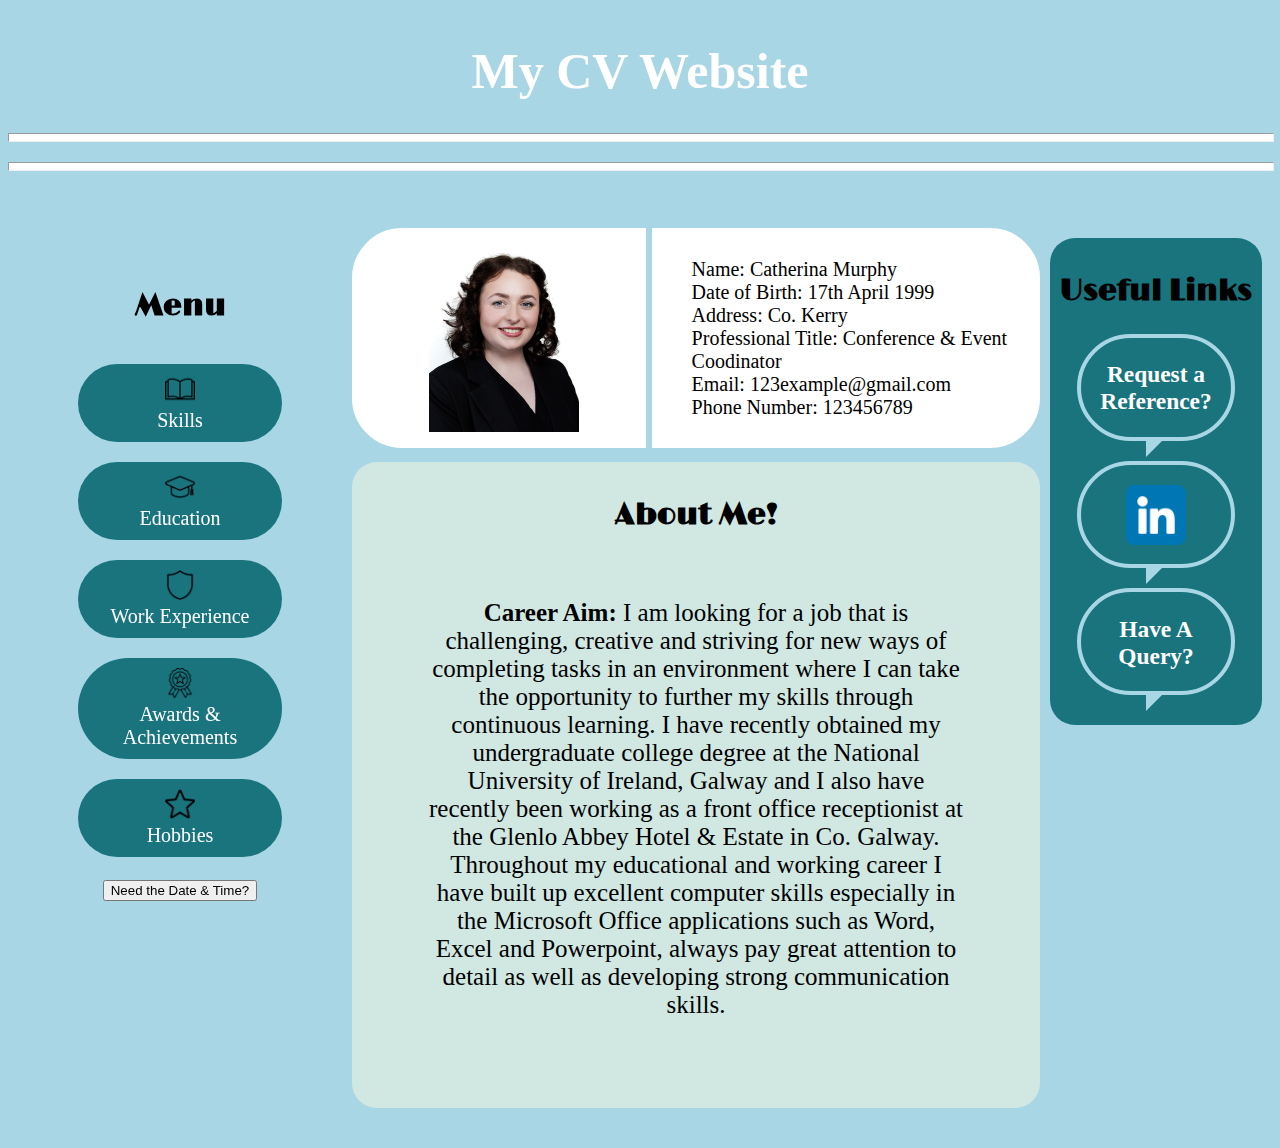
<file: index.html>
<!DOCTYPE html>
<?php
header("Expires: Mon, 26 Jul 2030 05:00:00 GMT");
?>

<html lang="en">

<head>
	<meta name="viewport" content="width=device-width,initial-scale=1.0"> 
	<meta charset="UTF-8">
	<link href ="style.css" rel="stylesheet" type = "text/css"> 
	<link href='https://fonts.googleapis.com/css?family=Limelight' rel='stylesheet'>	
	<link href="https://cdnjs.cloudflare.com/ajax/libs/font-awesome/4.7.0/css/font-awesome.min.css">
<style>
	h2{
	font-weight: bold;
	font-family:'Limelight';
	font-size: 30px;
	padding: 0px;
	}
	
	h4{
	font-weight: bold;
	font-family:'Limelight';
	color:black;
	font-size: 30px;
	}
	
	section{
	margin: 10%;
	}
	
	.grid-container {
		display:grid;
		grid-template-columns: 2fr 3fr 1fr;
		grid-template-rows: repeat(5, 1fr);
		grid-template-areas: 
		"header" "header" "header" "header" "header" "header"
		"wrappernav" "wrappernav" "main-image" "main-image" "main-image" "right"
		"wrappernav" "wrappernav" "main-image" "main-image" "main-image" "right"
		"wrappernav" "wrappernav" "main2" "main2" "main2" "right"
		"wrappernav" "wrappernav" "main2" "main2" "main2" "right"
		gap: 0px;
		background-color: #A9D6E5;
		padding: 0px;
		margin: 0px; 
	 }
	 
	 @media only screen and (max-width: 480px) {
		.grid_container{ 
			grid-template-columns: 1fr;
			grid-template-rows: 1fr .08fr 3fr 3fr 1fr 1fr 1fr;
			grid-template-areas:
			"header"
			"wrappernav"
			"main_image"
			"main2"
			"right";	
	}
	 .main_image{
	 justify-content: center;
	 font-size: 5px;
	 }
 }
	

</style>	

	<title>My CV</title>

	<meta name="robots" content="follow, index, max-snippet:-1, max-video-preview:-1, max-image-preview:large">

</head>

<body>

	<div class="grid-container">
		<div class="header">
			<header>
			<h1>My CV Website</h1>
			</header>
	
			<hr>
			<hr>
		</div>
  
		<div class="wrappernav">
			<div class="mainnav">
				<h4> Menu </h4>
				<div class="menu1">	
					<a href="skills.html" id="skills"><img src="book.png" alt="Open Book Logo" width="30em" height="30em"> <br> Skills </a> 
				</div>
				<div class="menu2">
					<img src="cap.png" alt="Graduation Cap Logo" width="30em" height="30em"> <br>Education</a> 
				</div>
				<div class="menu3">	
					<img src="shield.png" alt="Shield Logo" width="30em" height="30em"> <br> Work Experience</a>  
				</div>
				<div class="menu4">	
					<img src="ribbon.png" alt="Award Ribbon Logo" width="30em" height="30em"> <br> Awards & Achievements </a> 
				</div>
				<div class="menu5">			
					<img src="star.png" alt="Star Logo" width="30em" height="30em"> <br> Hobbies </a>
				</div>
		
			<button type="button"
				onclick="document.getElementById('demo').innerHTML = Date()">
				Need the Date & Time?
			</button>
			
			<p id="demo"></p>
			</div>
		</div>
 
  
		<div class="main_image">
			<img src="headshot.jpeg" id="myphoto" alt="girl headshot image" width="150em" height="190em">
			<div class="vline"></div> 
				<ul>
				<li>Name: Catherina Murphy</li>
				<li>Date of Birth: 17th April 1999</li>
				<li>Address: Co. Kerry </li>
				<li>Professional Title: Conference & Event Coodinator</li>
				<li>Email: 123example@gmail.com</li>
				<li>Phone Number:  123456789</li>
				</ul>
		</div>
		
		<div class="right">
			<h2>Useful Links</h2>
			<div class="speech-bubble">
				<a href="mailto:murphy_catherina@yahoo.com"> <h3> Request a Reference? </h3></a>
			</div>
			
			<div class="speech-bubble">
				<div class="linkedin">
					<a href="https://ie.linkedin.com/"><img src="linkedin.png" alt="Linkedin Logo" width="60px" height="60px"></a>
				</div>
			</div>
			
			<div class="speech-bubble">
				<a href="formpage.html" id="form"> <h3> Have A Query? </h3></a> 
			</div>
			
		</div>
  
		<div class="main2">
			<h2>About Me!</h2>
			<section>
			<b>Career Aim:</b>
			I am looking for a job that is challenging, creative and 
			striving for new ways of completing tasks in an environment where I can
			take the opportunity to further my skills through continuous learning. 
			I have recently obtained my undergraduate college degree at the National 
			University of Ireland, Galway and I also have recently been working as 
			a front office receptionist at the Glenlo Abbey Hotel & Estate in Co. 
			Galway. Throughout my educational and working career I have built up 
			excellent computer skills especially in the Microsoft Office applications
			such as Word, Excel and Powerpoint, always pay great attention to detail 
			as well as developing strong communication skills. 
			</section>
		</div>
	</div>	

</body>

</html>
</file>
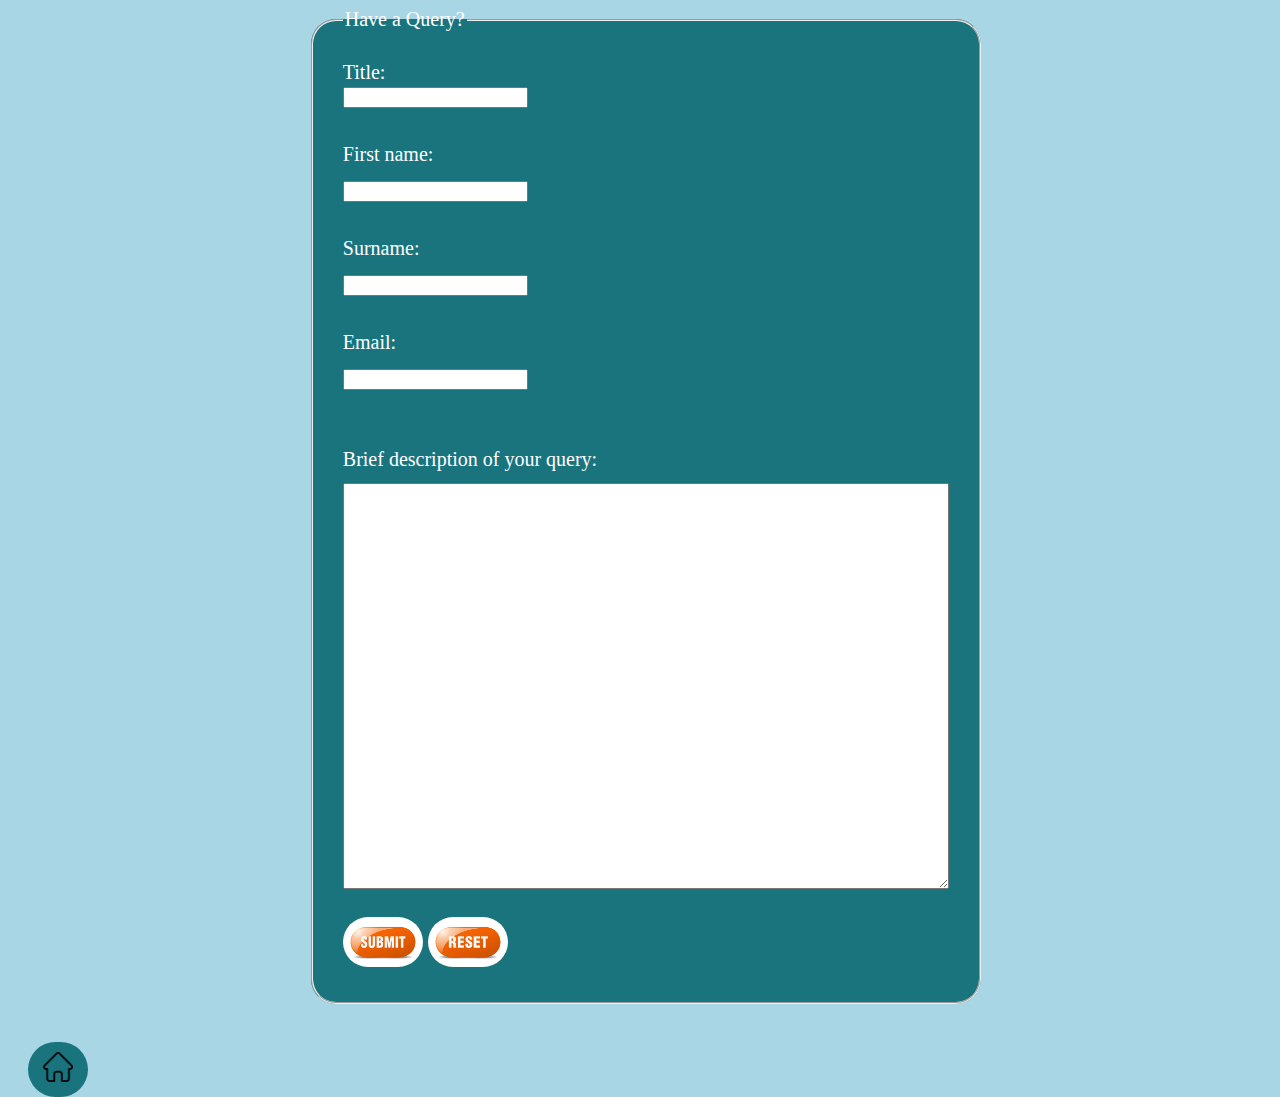
<file: formpage.html>
<!DOCTYPE html>
<?php
header("Expires: Mon, 26 Jul 2030 05:00:00 GMT");
?>

<html lang="en">

<head>
	<meta name="viewport" content="width=device-width,initial-scale=1.0"> 
	<meta charset="UTF-8">
	<link href ="style.css" rel="stylesheet" type = "text/css"> 
	<link href='https://fonts.googleapis.com/css?family=Limelight' rel='stylesheet'>	
<style>

	h2{
		font-weight: bold;
		font-family:'Limelight';
		font-size: 30px;
	}
	
	h4{
		font-weight: bold;
		font-family:'Limelight';
		color:black;
		font-size: 30px;
	}
	
	form{
		box-sizing: border-box;
		padding: 0px;
		color: white;
	}
	
	fieldset {
		padding: 30px;
		background-color:#19747E;
		position: center;
		margin-left: 50px;
		margin-right: 50px;
		width: 50%;
		border-radius: 25px;	
	}
	
	.mainnav{
		width: 100px;
		height: 20px;
		position: center;
	}
</style>	

	<title>My CV</title>

	<meta name="robots" content="follow, index, max-snippet:-1, max-video-preview:-1, max-image-preview:large">

</head>

<body>

	<form onsubmit="return validateForm()">
	 <fieldset>
		<legend>Have a Query?</legend>
		
		Title:<br><input list="title">
			<datalist id="title" name="title">
				<option value="Mr">Mr</option>
				 <option value="Mrs">Mrs</option>
				 <option value="Ms">Ms</option>
				 <option value="Dr">Dr</option>
			</datalist> 
		<br>
		<br>
		<div class="col-25">
		  <label for="fname">First name: </label> <br>
		  <input type="text" id="fname" name="fname"><br><br>
		  </div>
		  <div class="col-75">
		  <label for="surname">Surname: </label> <br>
		  <input type="text" id="surname" name="lname"><br><br>
		  </div>
		  <div class="col-35">
		  <label for="email">Email:</label><br>
		  <input type="email" id="email" name="email">
		  </div>
		  <br>
		  <br>
		  <div class="col-75">
		  <label for="message">Brief description of your query: </label> <br>
		  <textarea name="message" style="width:600px; height:400px;">
		  </textarea>
		  </div>
		  <br>
		  
		  <input type="image" src="submit.jpg" id="submit" alt="Submit" width="80" height="50" >
		  <input type="image" src="resetmain.jpg" id="resubmit" alt="Reset" width="80" height="50">
		</fieldset>
	</form>

	<br>

	<div class="mainnav">
		<div class="menu6">	
			<a href="index.html" id="home"><img src="home.png" alt="House Logo" width="30em" height="30em"> <br></a> 
		</div>
	</div>

</body>

</html>
</file>
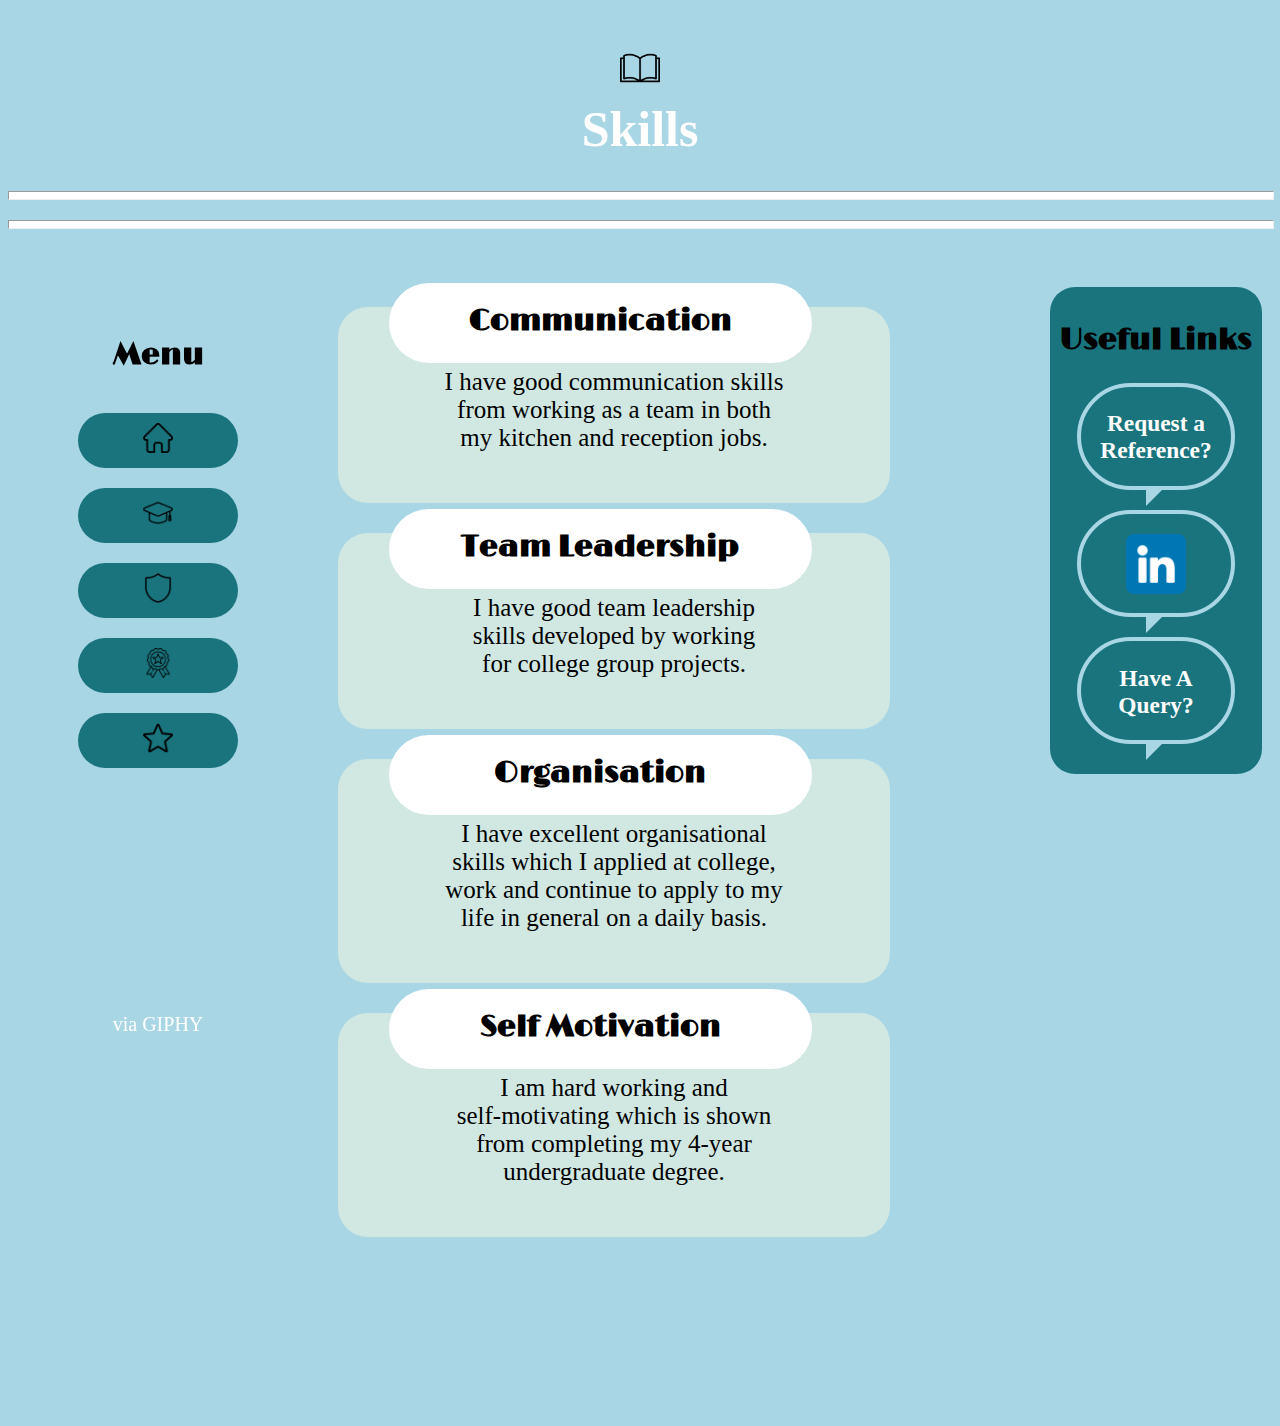
<file: skills.html>
<!DOCTYPE html>
<?php
header("Expires: Mon, 26 Jul 2030 05:00:00 GMT");
?>
<html lang="en">

<head>
	<meta name="viewport" content="width=device-width,initial-scale=1.0"> 
	<meta charset="UTF-8">
	<link href ="style.css" rel="stylesheet" type = "text/css"> 
	<link href='https://fonts.googleapis.com/css?family=Limelight' rel='stylesheet'>	
	<link href="https://cdnjs.cloudflare.com/ajax/libs/font-awesome/4.7.0/css/font-awesome.min.css">
	
<style>
	h2{
	font-weight: bold;
	font-family:'Limelight';
	font-size: 30px;
	}
	
	h4{
	font-weight: bold;
	font-family:'Limelight';
	color:black;
	font-size: 30px;
	}
	
	h5{
	border: 20px;
	border-radius: 50px;
	padding: 20px;
	background-color: white;
	margin-top: -75px;
	color: black;
	height: 40px;
	width: 85%;
	text-align: center;
	font-weight: bold;
	font-family:'Limelight';
	font-size: 30px;
	margin-bottom: 5px;
	
	}
	
	header{
		<!-- background-image: linear-gradient(#19747E, white); -->
		text-shadow:black;
		margin:0;
		padding:0;
	}
	
	hr{
	width: 100%;
	
	}
	 
	 .grid-container {
		display:grid;
		grid-template-columns: 1fr 3fr 2fr;
		grid-template-rows: 0.02fr 0.007fr 0.07fr 0.01fr 0.04fr;
		grid-template-areas: 
		"header header header header header header"
		"wrappernav wrappernav box1 box1 box1 right right"
		"wrappernav wrappernav box2 box2 box2 right right"
		"wrappernav wrappernav box3 box3 box3 right right"
		"wrappernav wrappernav box4 box4 box4 right right";
		gap: 0%;
		background-color: #A9D6E5;
		padding: 0px;
		margin: 0px; 
	 }
	 
	  @media only screen and (max-width: 480px) {
		.grid_container{ 
			grid-template-columns: 1fr;
			grid-template-rows: 1fr .08fr 3fr 3fr 1fr 1fr 1fr;
			grid-template-areas:
			"header"
			"wrappernav"
			"box1"
			"box2"
			"box3"
			"box4"
			"right";	
		}
	}
	 
</style>	

	<title>My CV</title>

	<meta name="robots" content="follow, index, max-snippet:-1, max-video-preview:-1, max-image-preview:large">
</head>

<body>

	<div class="grid-container">
		<div class="header">
			<header>
				<h1><img src="book.png" alt="Open Book Logo" width="40em" height="40em"><br>Skills</h1> 
				
				<hr>
				<hr> <br>
			</header>
		</div>
	
	
		<div class="wrappernav">
			<div class="mainnav">
				<h4> Menu </h4>
				<div class="menu6">	
					<a href="index.html" id="home"><img src="home.png" alt="House Logo" width="30em" height="30em"> <br></a> 
				</div>
				<div class="menu2">
					<img src="cap.png" alt="Graduation Cap Logo" width="30em" height="30em"> <br></a> 
				</div>
				<div class="menu3">	
					<img src="shield.png" alt="Shield Logo" width="30em" height="30em"> <br> </a>  
				</div>
				<div class="menu4">	
					<img src="ribbon.png" alt="Award Ribbon Logo" width="30em" height="30em"> <br> </a> 
				</div>
				<div class="menu5">			
					<img src="star.png" alt="Star Logo" width="30em" height="30em"> <br> </a>
				</div>
		
			
			<p id="demo"></p>
			
			<iframe src="https://giphy.com/embed/bsqkmpaovf5NOJQMIz" width="200" height="200" frameBorder="0" class="giphy-embed" allowFullScreen></iframe><p><a href="https://giphy.com/stickers/SkillsNetworkUK-always-learning-the-skills-network-bsqkmpaovf5NOJQMIz">via GIPHY</a></p>
			</div>
		</div>
	<div class="boxes">
		<div class="box1"> 
			<h5> Communication </h5>
			I have good communication skills <br>
			from working as a team in both <br>
			my kitchen and reception jobs. <br>
		</div>

		<div class="box2"> 
		<h5> Team Leadership </h5>
			I have good team leadership <br>
			skills developed by working <br>
			for college group projects. <br>
		</div>

		<div class="box3"> 
		<h5> Organisation </h5>
			I have excellent organisational <br>
			skills which I applied at college,<br> 
			work and continue to apply to my <br>
			life in general on a daily basis.<br>
		</div>

		<div class="box4"> 
		<h5> Self Motivation </h5>
			  I am hard working and <br>
			  self-motivating which is shown <br>
			  from completing my 4-year <br>
			  undergraduate degree.<br>
		</div>
  </div>

		<div class="right">
			<h2>Useful Links</h2>
			<div class="speech-bubble">
				<a href="mailto:murphy_catherina@yahoo.com"> <h3> Request a Reference? </h3></a>
			</div>
	
			<div class="speech-bubble">
				<div class="linkedin">
					<a href="https://ie.linkedin.com/"><img src="linkedin.png" alt="Linkedin Logo" width="60px" height="60px"></a>
				</div>
			</div>
	
			<div class="speech-bubble">
				<a href="formpage.html" id="form"> <h3> Have A Query? </h3></a> 
			</div>
		</div>
	</div>

</body>

</html>
</file>
<file: style.css>
header{
	text-align:center;
	font-family: 'Libre Bodoni';
	font-size: 25px;
	color: white;
}
 
body{
	background-color: #A9D6E5;	
    display: grid;	
}

ul {
  list-style: none;
}

hr{
	height:7px ;
	width: 100%;
	background-color:white; 
	margin-right:0px;
	margin-bottom: 20px;
	margin-left:0px;
}

.vline{
  border-left: 6px solid #A9D6E5;
  height: 220px;
}

form{
	width: 60%;
	margin-left: auto; 
	margin-right: auto; 
	font-size: 20px;
	border:10px;
	}

label {
  padding: 12px 12px 12px 0;
  display: inline-block;
}

legend{
	font-size: 20px;
	}
	
		/* flex-direction:column; */
	 /* } */
	 
	/* .header{ */
		/* display: grid; */
	/* } */
	
	/* .wrappernav { */
		/* display:grid; */
		/* flex-direction:column; */
		/* grid-column: 2 /span 1; */
	/* } */
	
	/* .right{ */
		/* display:flex; */
		/* flex-direction: row; */
		/* grid-column-start: 1; */
		/* grid-column-end:4; */
		/* grid-row: 8/ span 1; */
		/* justify-content:flex-end; */
	
	/* } */
	
	/* .main_image{ */
		/* font-size:10px; */
	/* } */
	
	/* .main2{ */
		/* display:flex; */
		/* font-size:10px; */
		
	/* } */


/* @media only screen and (min-width: 768px) { */
    /* .wrappernav { */
		/* grid-template-columns: 1fr; */
		/* flex-direction:column; */
		/* grid-column: 2 /span 1; */
		/* grid-column: 1/span 2; */
		/* grid-row: 3/ span 2; */
		/* display: grid; */
		/* justify-content: center; */
		/* align-content: flex-end; */
		/* flex-wrap: wrap; */
	/* } */
	/* .right{ */
		/* display:grid; */
		/* grid-column-start: 1; */
		/* grid-column-end:6; */
		/* grid-row-start: 7; */
		/* grid-row-end: 8; */
		
		
	/* } */
	/* .main_image{ */
		/* display:grid; */
		/* grid-column-start: 2; */
		/* grid-column-end:3; */
		/* grid-row-start: 2; */
		/* grid-row-end: 3; */
	/* } */
	
	/* .main2{ */
		/* display:grid; */
		/* grid-column-start: 2; */
		/* grid-column-end:3; */
		/* grid-row-start: 2; */
		/* grid-row-end: 3; */
	/* } */
/* } */

/* @media only screen and (min-width: 1024  ) {
    .wrappernav {
		display:grid;
		flex-direction:column;
	}
	.right{

	}
	.main_image{
		display:grid;
	}
	
	.main2{
		display:grid;
	}
}
} */


@media only screen and (min-width: 320px) {
header: 50%;
}


.header{ 
	grid-column-start: 1;
	grid-column-end: 6;
	font-family:'Limelight';
	align-items: center;
    justify-content: center;
}


.wrappernav{
	position: sticky;
	top: 0;
	left: 0;
	align-self: start;
	height: 100%;
	text-decoration: none;
	grid-column-start: 1;
    grid-column-end: 2 ;
	grid-row:2/span 5;
	border-radius: 40px;
	padding: 20px;
	font-size: 20px;
	text-align: center;
	background-color:#A9D6E5;
	margin: 30px;
	color: white;
	margin-top:0;	
}

a:link {
  color: white;
  background-color: transparent;
  text-decoration: none;
}

a:visited {
  color: white;
  background-color: transparent;
  text-decoration: none;
}

a:hover {
  color: black;
  background-color: transparent;
  text-decoration: none;
}

.mainnav{
	position: sticky;
	top: 0;
	left: 0;
	align-self: start;
	margin-top: 0;
}

.menu1 { 
	grid-column: 1;
    grid-row: 1; 
	text-decoration: none;
	background-color: #19747E;
	border-radius: 90px;
	padding: 10px;
	margin: 20px;	
	font-size: 20px; 
	text-align: center;
}

.menu2 { 
	grid-column: 1;
    grid-row: 2;
	text-decoration: none;
	background-color: #19747E;
	border-radius: 90px;
	padding: 10px;
	margin: 20px;	
	font-size: 20px;
	text-align: center;
}

.menu3 { 
	grid-column: 1;
    grid-row: 3;
	text-decoration: none;
	background-color: #19747E;
	border-radius: 90px;
	padding: 10px;
	margin: 20px;	
	font-size: 20px;
	text-align: center;
}

.menu4 { 
	grid-column: 1;
    grid-row: 4;
	text-decoration: none;
	background-color: #19747E;
	border-radius: 90px;
	padding: 10px;
	margin: 20px;	
	font-size: 20px;
	text-align: center;
	text-color: white;
}

.menu5 { 
	grid-column: 1;
    grid-row: 5;
	text-decoration: none;
	background-color: #19747E;
	border-radius: 90px;
	padding: 10px;
	margin: 20px;	
	font-size: 20px;
	text-align: center;
}

.menu6{ 
	grid-column: 1;
    grid-row: 5;
	text-decoration: none;
	background-color: #19747E;
	border-radius: 90px;
	padding: 10px;
	margin: 20px;	
	font-size: 20px;
	text-align: center;
}

.main_image img {
	border-radius: 10%;
	border: 20%;	
	padding: 10%;
	max-width: 100%;
	height: auto;
}

.main_image {
    display: flex;
	grid-column: 2/ span 2;
	grid-row:2/ span 1;
    height: 200px;
    border: 10px solid white;
	background-color: white;
	border-radius: 50px;
	font-size: 20px;
	align-items: center;
    justify-content: center;
	margin-bottom:0;
    }

.right { 
	position: sticky;
	grid-template-columns: repeat (3, 1fr);
	grid-column: 5 / span 1;
	grid-row:2/ span 4; 
	border-radius: 25px;
	padding: 10px; 
	font-size: 20px; 
	text-align: center;
	background-color:#19747E;	
	margin: 10px;  
	top: 0;
	left: 0;
	align-self: start;
}

.linkedin {
	display: block;
	margin-left: auto;
	margin-right: auto;
	width: 50%;
	margin-top: 20px;
}

.main2{ 
	grid-column: 2/ span 2;
	grid-row:3 / span 7;
	border-radius: 25px;
	background-color: #D1E8E2;
	padding: 10px;
	font-size: 25px;
	text-align: center;
	border:10px;
	margin-bottom:none;
	margin-top: 2%;
}



.speech-bubble {
	display:flex;
	position: relative;
	grid-columns: 1/ span 4;
	grid-rows: 2/ span 4;
	background-color: #19747E;
	border-radius: 100px;
	width: 150px;
	height: 80px;
	border:4px solid #A9D6E5;
	padding-bottom: 10%;
	margin-left: auto;
	margin-right: auto;
	margin-bottom: 20px 
}

.speech-bubble:after {
	content: '';
	position: absolute;
	bottom: 0;
	left: 50%;
	width: 0;
	height: ;
	border: 20px solid transparent;
	border-top-color: #A9D6E5;
	border-bottom: 0;
	border-left: 0;
	margin-left: -10px;
	margin-bottom: -20px;
} 

.button{
	border-radius: 25px
	background-color: white ;
}

.box1 {
	background-color: #D1E8E2;
	border: 10%;
	border-radius: 30px;
	padding: 10%;
	margin: 30px;
	font-size: 25px;
	text-align: center;
	width: 450px;
}

.box2 {
	background-color: #D1E8E2;
	border: 10%;
	border-radius: 30px;
	padding: 10%;
	margin: 30px;
	font-size: 25px;
	text-align: center;
	width: 450px;
}

.box3 {
	background-color: #D1E8E2;
	border: 10%;
	border-radius: 30px;
	padding: 10%;
	margin: 30px;
	font-size: 25px;
	text-align: center;
	width: 450px;
}

.box4 {
	background-color: #D1E8E2;
	border: 10%;
	border-radius: 30px;
	padding: 10%;
	margin: 30px;
	font-size: 25px;
	text-align: center;
	width: 450px;
}

#submit{
	border-radius: 25px;
	border-color:#19747E;
}

#resubmit{
	border-radius: 25px;
	border-color:#19747E;
}
</file>
